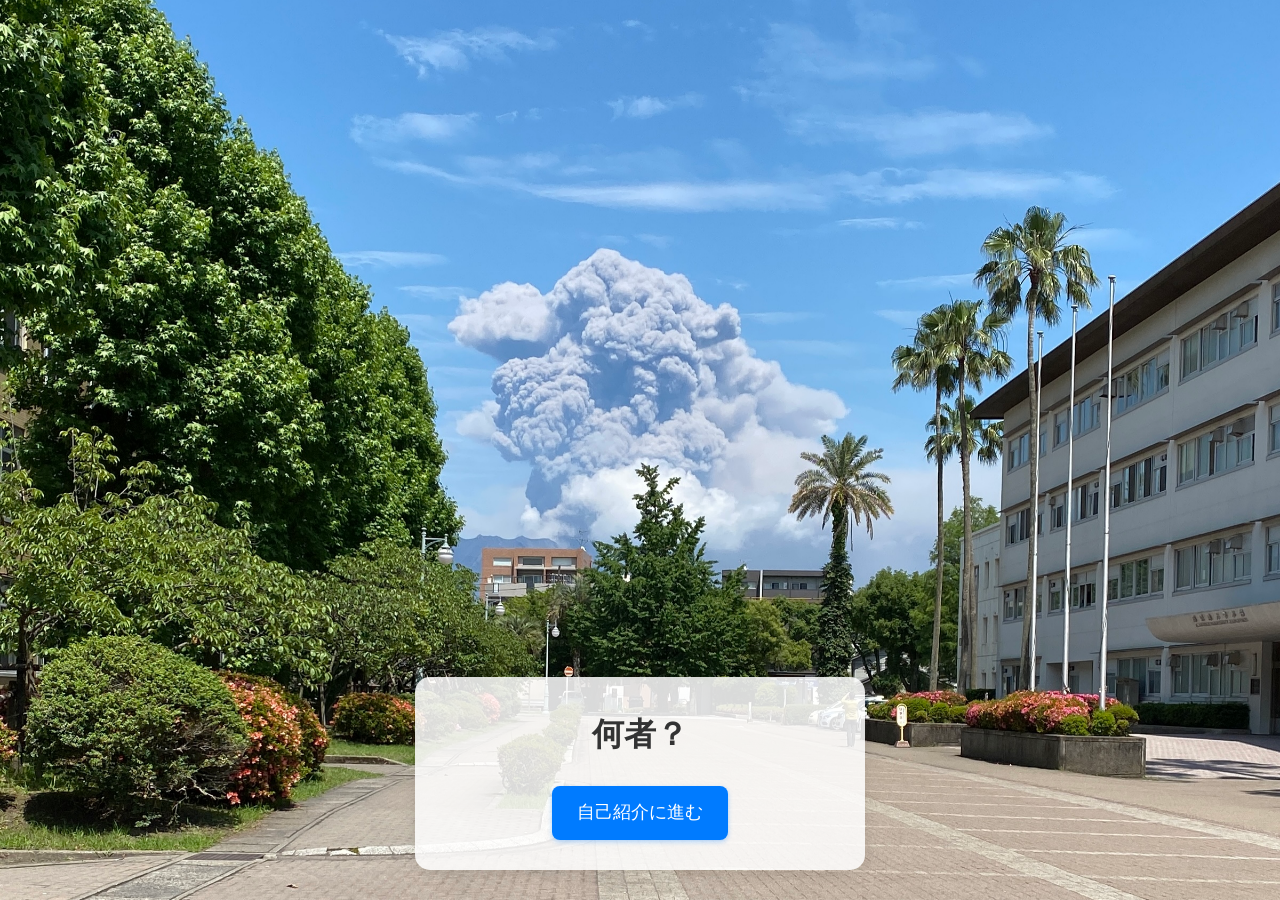
<file: public/index.html>
<!DOCTYPE html>
<html lang="ja">
<head>
    <meta charset="UTF-8">
    <meta name="viewport" content="width=device-width, initial-scale=1.0">
    <title>自己紹介</title>
    <link rel="stylesheet" href="styles.css">
    <style>
        body {
            overflow: hidden; /* スクロールバーを非表示にする (ロード中) */
        }

        #loading-screen {
            position: fixed; /* 画面に対して固定 */
            top: 0;
            left: 0;
            width: 100%;
            height: 100%;
            background-color: rgba(255, 255, 255, 0.9); /* 半透明の白色背景 */
            display: flex; /* Flexbox レイアウト */
            justify-content: center; /* 水平方向中央揃え */
            align-items: center; /* 垂直方向中央揃え */
            z-index: 1000; /* 最前面に表示 */
            animation: fadeOut 1.5s forwards 2s; /* 2秒後に1.5秒かけてフェードアウト */
        }

        .loading-image {
            width: 80px; /* ローディング画像の幅 */
            height: 80px; /* ローディング画像の高さ */
            animation: rotate 1.5s linear infinite; /* 1.5秒かけて無限に回転アニメーション */
        }

        @keyframes rotate {
            from {
                transform: rotate(0deg); /* 開始時の回転 */
            }
            to {
                transform: rotate(360deg); /* 終了時の回転 */
            }
        }

        @keyframes fadeOut {
            from {
                opacity: 1; /* 開始時は不透明 */
            }
            to {
                opacity: 0; /* 終了時は透明 */
                display: none; /* アニメーション終了後に非表示 */
            }
        }

        #initial-view {
            text-align: center; /* テキスト中央揃え */
            opacity: 0; /* 最初は非表示 */
            animation: fadeIn 1s forwards 3s; /* 3秒後に1秒かけてフェードイン */
        }

        @keyframes fadeIn {
            from {
                opacity: 0; /* 開始時は透明 */
            }
            to {
                opacity: 1; /* 終了時は不透明 */
            }
        }
    </style>
</head>
<body id="index-page">
    <div id="loading-screen">
        <img src="../images/personal.jpg" alt="ローディング中..." class="loading-image">
    </div>
    <div id="initial-view">
        <h1>何者？</h1>
        <a href="profile.html" class="start-button">自己紹介に進む</a>
    </div>
</body>
</html>
</file>
<file: public/styles.css>
/* styles.css */

/* 全体的な body のスタイル */
body {
    font-family: sans-serif; /* ゴシック体 */
    margin: 0; /* デフォルトの margin を0にリセット */
    color: #444; /* 基本の文字色 */
    min-width: 320px; /* 最小幅を設定し、狭い画面でのレイアウト崩れを防ぐ */
    line-height: 1.7; /* 行間を少し広げて読みやすく */
}

/* 見出し用のフォント */
h1,
h2,
h3 {
    font-family: serif; /* 明朝体 */
    font-weight: 700; /* 太字 */
    color: #333; /* 見出しの文字色 */
}

/* 背景画像の固定*/
body::before {
    content: ""; /* 疑似要素には content が必須 */
    display: block; /* ブロック要素として配置 */
    position: fixed; /* 画面に対して固定 */
    left: 0; 
    top: 0;
    width: 100%;
    height: 100%;
    z-index: -10; /* 他の要素より背面に配置 */
    background-size: cover; /* 背景画像を要素全体にフィットさせる */
    background-repeat: no-repeat; /* 背景画像の繰り返しを禁止 */
    background-position: center center; /* 背景画像を中央に配置 */
}

/* 各ページの背景画像指定 */
#index-page::before {
    background-image: url('../images/sakurajima.jpg'); /* index ページの背景画像 */
}

#profile-page::before {
    background-image: url('../images/to-ji.jpg'); /* profile ページの背景画像 */
}

/* --- index.htmlの設定 ---  */
#index-page {
    min-height: 100vh; /* 少なくとも画面の高さいっぱいにする */
    display: flex; /* Flexbox レイアウト */
    justify-content: center; /* 水平方向中央揃え */
    align-items: center; /* 垂直方向中央揃え */
    text-align: center; /* テキストを中央揃え */
}

#initial-view {
    background-color: rgba(255, 255, 255, 0.85); /* 半透明の白色背景 */
    padding: 30px 40px; /* 内側の余白 */
    border-radius: 15px; /* 角を丸くする */
    width: 90%; /* 幅を親要素の 90% に */
    max-width: 450px; /* 最大幅を設定 */
    box-sizing: border-box; /* padding, border を含めて幅を計算 */
    box-shadow: 0 4px 15px rgba(0, 0, 0, 0.1); /* 影をつける */
    text-align: center; /* テキストを中央揃え */
    position: fixed; /* 画面に対して固定 */
    bottom: 30px; /* 下からの距離 */
    left: 50%; /* 左端から 50% の位置に */
    transform: translateX(-50%); /* 中央揃えにするための調整 */
    margin-bottom: 0; /* 下の margin をリセット */
}

#initial-view h1 {
    margin-top: 0; /* 上の margin をリセット */
    margin-bottom: 15px; /* 下の margin */
    font-size: 2em; /* 文字サイズ */
}

.start-button {
    display: inline-block; /* インライン要素のように横に並び、ブロック要素のように padding, margin を持つ */
    padding: 12px 25px; /* 内側の余白 */
    font-size: 1.1em; /* 文字サイズ */
    background-color: #007bff; /* 背景色 (青) */
    color: white; /* 文字色 (白) */
    border: none; /* 枠線をなくす */
    border-radius: 8px; /* 角を丸くする */
    cursor: pointer; /* カーソルをポインターにする */
    text-decoration: none; /* 下線をなくす */
    transition: background-color 0.3s ease, transform 0.2s ease; /* ホバー時のアニメーション */
    margin-top: 10px; /* 上の margin */
    box-shadow: 0 2px 5px rgba(0, 123, 255, 0.3); /* 影をつける */
}

/* --- profile.html 共通スタイル --- */
.page-header {
    background: linear-gradient(to right, #4a4e69, #22223b); /* グラデーション背景 */
    color: white; /* 文字色 (白) */
    padding: 1.2em 1em; /* 上下左右の内側の余白 */
    text-align: center; /* テキストを中央揃え */
    box-shadow: 0 2px 4px rgba(0, 0, 0, 0.2); /* 影をつける */
    position: sticky; /* スクロールしても固定表示 */
    top: 0; /* 上端に固定 */
    z-index: 100; /* 他の要素より前面に表示 */
}

.page-header h1 {
    margin: 0 0 5px 0; /* 上下、左右の margin */
    font-size: 1.8em; /* 文字サイズ */
    color: white; /* 文字色 (白) */
}

.page-nav a {
    color: #f0f0f0; /* リンクの文字色 */
    text-decoration: none; /* 下線をなくす */
    transition: color 0.3s ease; /* ホバー時のアニメーション */
    font-size: 0.9em; /* 文字サイズ */
    display: flex; /* Flexbox レイアウト */
    align-items: center; /* 垂直方向中央揃え */
}

.page-nav a:hover {
    color: #fff; /* ホバー時の文字色 */
    text-decoration: underline; /* ホバー時に下線を表示 */
}

.icon {
    width: 40px; /* アイコンの幅 */
    height: 40px; /* アイコンの高さ */
    vertical-align: middle; /* 垂直方向中央揃え */
    margin-right: 5px; /* 右の margin */
}

.icon-large {
    width: 40px; /* 大きなアイコンの幅 */
    height: 40px; /* 大きなアイコンの高さ */
    display: flex; /* Flexbox レイアウト */
    align-items: center; /* 垂直方向中央揃え */
    margin-right: 10px; /* タイトルとの間隔 */
    flex-shrink: 0; /* アイコンが縮まないように */
}

.icon-li {
    margin-right: 10px; /* 右の margin */
    width: 40px; /* アイコンの幅 */
    height: 40px; /* アイコンの高さ */
    text-align: center; /* テキストを中央揃え */
    flex-shrink: 0; /* アイコンが縮まないように */
    display: flex; /* Flexbox レイアウト */
    align-items: center; /* 垂直方向中央揃え */
    justify-content: center; /* 水平方向中央揃え */
}

.main-content {
    background-color: transparent; /* 背景を透明に */
    padding: 0; /* 内側の余白をなくす */
    margin: 30px auto; /* 上下の margin、左右は自動 (中央揃え) */
    border-radius: 10px; /* 角を丸くする */
    box-shadow: none; /* 影をなくす */
    max-width: 800px; /* 最大幅を設定 */
    width: 90%; /* 幅を親要素の 90% に */
    box-sizing: border-box; /* padding, border を含めて幅を計算 */
}

.section {
    margin-bottom: 25px; /* 下の margin */
}

.section:last-child {
    margin-bottom: 0; /* 最後のセクションの下 margin をなくす */
}

.section-title {
    padding-bottom: 8px; /* 下の内側の余白 */
    margin-bottom: 20px; /* 下の margin */
    font-size: 1.6em; /* 文字サイズ */
    display: flex; /* Flexbox レイアウト */
    align-items: center; /* 垂直方向中央揃え */
    position: relative; /* ::after の基準位置 */
}

/* セクション名に合わせて下線を表示 */
.section-title::after {
    content: ''; /* 疑似要素には content が必須 */
    position: absolute; /* 親要素に対して絶対配置 */
    left: 0; /* 左端からの距離 */
    bottom: -1px; /* 下からの距離 */
    width: 180px; /* 線の幅 */
    height: 3px; /* 線の高さ */
    border-radius: 2px; /* 角を丸くする */
}

ul {
    list-style: none; /* リストの点をなくす */
    padding: 0; /* 左の padding をなくす */
}

li {
    margin-bottom: 12px; /* 下の margin */
    font-size: 1em; /* 文字サイズ */
    display: flex; /* Flexbox レイアウト */
    align-items: center; /* 垂直方向中央揃え */
}

.page-footer {
    text-align: center; /* テキストを中央揃え */
    padding: 15px 10px; /* 上下、左右の内側の余白 */
    color: #888; /* 文字色 */
    background-color: #f9f9f9; /* 背景色 */
    margin: 0 auto 20px auto; /* 上下の margin、左右は自動 (中央揃え) */
    max-width: 800px; /* 最大幅を設定 */
    width: 90%; /* 幅を親要素の 90% に */
    box-sizing: border-box; /* padding, border を含めて幅を計算 */
    border-radius: 0 0 10px 10px; /* 下側の角を丸くする */
    border-top: 1px solid #eee; /* 上のボーダー */
    font-size: 0.9em; /* 文字サイズ */
}


/* --- profile.html 個別セクションのスタイル --- */

/* 基本情報セクション (#basic-info) */
#basic-info {
    background: linear-gradient(135deg, #fffaf0, #fff5e1); /* グラデーション背景 */
    padding: 25px; /* 内側の余白 */
    border-radius: 10px; /* 角を丸くする */
    box-shadow: 0 4px 15px rgba(0, 0, 0, 0.08); /* 影をつける */
}

#basic-info .section-title {
    color: #8b4513; /* タイトルの文字色 */
}

#basic-info .section-title::after {
    background: linear-gradient(to right, #a0522d, #cd853f); /* タイトル下の線のグラデーション */
}

#basic-info .profile-container {
    display: flex; /* Flexbox レイアウト */
    align-items: center; /* 垂直方向中央揃え */
    gap: 25px; /* 要素間の間隔 */
    flex-wrap: wrap; /* 要素が収まらない場合に折り返す */
    margin-top: 10px; /* 上の margin */
}

#basic-info .profile-pic {
    width: 130px; /* プロフィール画像の幅 */
    height: 130px; /* プロフィール画像の高さ */
    border-radius: 50%; /* 円形にする */
    object-fit: cover; /* 画像をアスペクト比を保ちつつ要素内に収める */
    border: 4px solid #fff; /* 白色の枠線 */
    box-shadow: 0 2px 8px rgba(0, 0, 0, 0.15); /* 影をつける */
    flex-shrink: 0; /* 画像が縮まないように */
}

#basic-info .profile-text {
    flex: 1; /* 残りのスペースを埋める */
}

#basic-info .profile-text p {
    margin-bottom: 8px; /* 下の margin */
    color: #555; /* テキストの色 */
}

#basic-info .profile-text p strong {
    color: #333; /* 強調テキストの色 */
    margin-right: 5px; /* 右の margin */
}

/* 好きなものセクション (#favorites) */
#favorites {
    background: linear-gradient(135deg, #e0ffff, #c1f0f0); /* グラデーション背景 */
    padding: 25px; /* 内側の余白 */
    border-radius: 10px; /* 角を丸くする */
    box-shadow: 0 4px 15px rgba(0, 0, 0, 0.08); /* 影をつける */
}

#favorites .section-title {
    color: #1e90ff; /* タイトルの文字色 */
}

#favorites .section-title::after {
    background: linear-gradient(to right, #1e90ff, #87cefa); /* タイトル下の線のグラデーション */
}

#favorites ul {
    padding-left: 5px; /* 左の padding */
}

#favorites li {
    color: #333; /* リストの文字色 */
    line-height: 1.6; /* 行間 */
}

/* 学生時代セクション (#school-days) */
#school-days {
    background: linear-gradient(135deg, #f0f8ff, #e6e6fa); /* グラデーション背景 */
    padding: 25px; /* 内側の余白 */
    border-radius: 10px; /* 角を丸くする */
    box-shadow: 0 4px 15px rgba(0, 0, 0, 0.08); /* 影をつける */
}

#school-days .section-title {
    color: #483d8b; /* タイトルの文字色 */
}

#school-days .section-title::after {
    background: linear-gradient(to right, #483d8b, #6a5acd); /* タイトル下の線のグラデーション */
}

#school-days ul {
    padding-left: 5px; /* 左の padding */
}

#school-days li {
    color: #333; /* リストの文字色 */
     line-height: 1.6; /* 行間 */
}

/* --- レスポンシブ対応 --- */
@media screen and (max-width: 600px) { /* 画面幅が 600px 以下の場合に適用 */
    body {
        font-size: 14px; /* 基本の文字サイズを小さく */
    }

    /* index.html */
    #initial-view {
        padding: 20px; /* 内側の余白を小さく */
        width: 90%; /* 幅を 90% に */
    }

    #initial-view h1 {
        font-size: 1.7em; /* 見出しの文字サイズを小さく */
    }

    .start-button {
        padding: 10px 20px; /* ボタンの内側の余白を小さく */
        font-size: 1em; /* ボタンの文字サイズを小さく */
    }

    /* profile.html 共通 */
    .page-header h1 {
        font-size: 1.5em; /* ヘッダーの見出しを小さく */
    }

    .page-nav a {
        font-size: 0.85em; /*font-size: 0.85em; /* ナビゲーションリンクの文字サイズを小さく */
    }

    .main-content {
        margin: 20px auto; /* 上下の margin を小さく */
        width: 95%; /* 幅を広げる */
    }

    .page-footer {
        width: 95%; /* 幅を広げる */
        margin: 0 auto 15px auto; /* 下の margin を小さく */
        padding: 10px; /* 内側の余白を小さく */
        border-radius: 0 0 8px 8px; /* フッターの角丸はそのまま */
    }

    .section {
        margin-bottom: 20px; /* 下の margin を小さく */
    }

    /* 基本情報、好きなもの、学生時代のスマホ用スタイル */
    #basic-info, #favorites, #school-days {
        padding: 20px; /* 内側の余白を小さく */
        border-radius: 8px; /* 角を丸くする */
    }

    .section-title {
        font-size: 1.4em; /* セクションタイトルの文字サイズを小さく */
        margin-bottom: 15px; /* 下の margin を小さく */
    }

    .section-title::after {
        width: 120px; /* 線の幅を短く */
        height: 2.5px; /* 線の高さを小さく */
        bottom: -0.75px; /* 下からの距離を調整 */
    }

    .icon-large { /* スマホでのアイコンサイズ調整 */
        width: 30px;
        height: 30px;
        margin-right: 8px;
    }

    li {
        font-size: 0.95em; /* リストの文字サイズを小さく */
        margin-bottom: 10px; /* 下の margin を小さく */
    }

    .icon-li { /* スマホでのアイコンサイズ調整 */
        width: 30px;
        height: 30px;
        margin-right: 8px;
    }

    /* profile.html 基本情報、好きなもの、学生時代のレスポンシブ調整 */
    #basic-info .profile-container {
        flex-direction: column; /* 要素を縦に並べる */
        align-items: center; /* 水平方向中央揃え */
        text-align: center; /* テキストを中央揃え */
        gap: 15px; /* 要素間の間隔を小さく */
    }

    #basic-info .profile-pic {
        width: 100px; /* プロフィール画像の幅を小さく */
        height: 100px; /* プロフィール画像の高さを小さく */
        margin-bottom: 5px; /* 下の margin を小さく */
    }

    #basic-info .profile-text p {
        font-size: 0.9em; /* テキストの文字サイズを小さく */
    }

    #favorites ul, #school-days ul {
        padding-left: 0; /* スマホではインデント不要に */
    }
}
</file>
